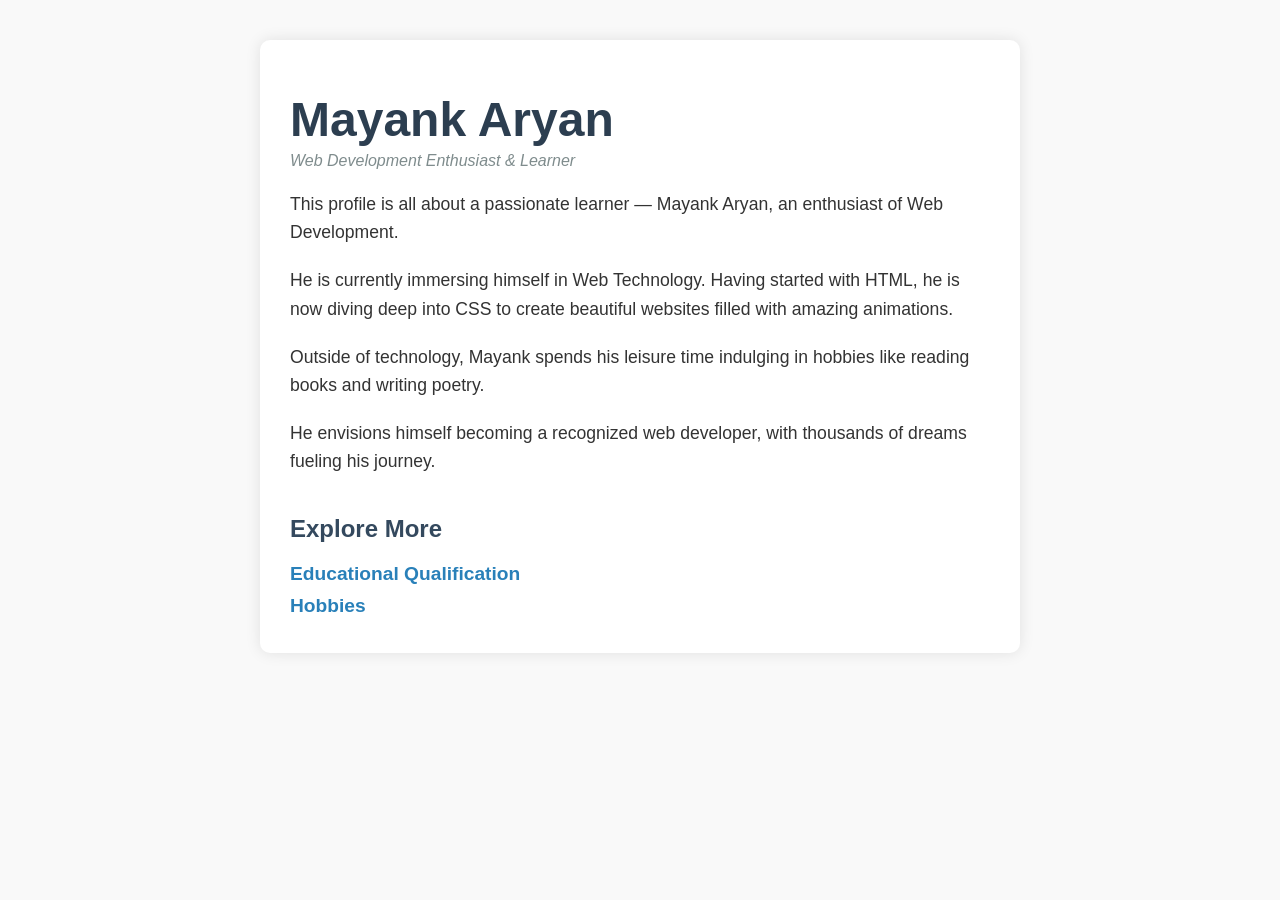
<file: index.html>
<!DOCTYPE html>
<html lang="en">
<head>
  <meta charset="UTF-8" />
  <meta name="viewport" content="width=device-width, initial-scale=1" />
  <title>About Me - Mayank Aryan</title>
  <link rel="stylesheet" href="index.css" />
</head>
<body>
  <div class="container">
    <header>
      <h1>Mayank Aryan</h1>
      <p class="subtitle">Web Development Enthusiast & Learner</p>
    </header>

    <section class="intro">
      <p>This profile is all about a passionate learner — Mayank Aryan, an enthusiast of Web Development.</p>
      <p>He is currently immersing himself in Web Technology. Having started with HTML, he is now diving deep into CSS to create beautiful websites filled with amazing animations.</p>
      <p>Outside of technology, Mayank spends his leisure time indulging in hobbies like reading books and writing poetry.</p>
      <p>He envisions himself becoming a recognized web developer, with thousands of dreams fueling his journey.</p>
    </section>

    <nav class="links">
      <h2>Explore More</h2>
      <ul>
        <li><a href="education.html">Educational Qualification</a></li>
        <li><a href="hobbies.html">Hobbies</a></li>
      </ul>
    </nav>
  </div>
</body>
</html>
</file>
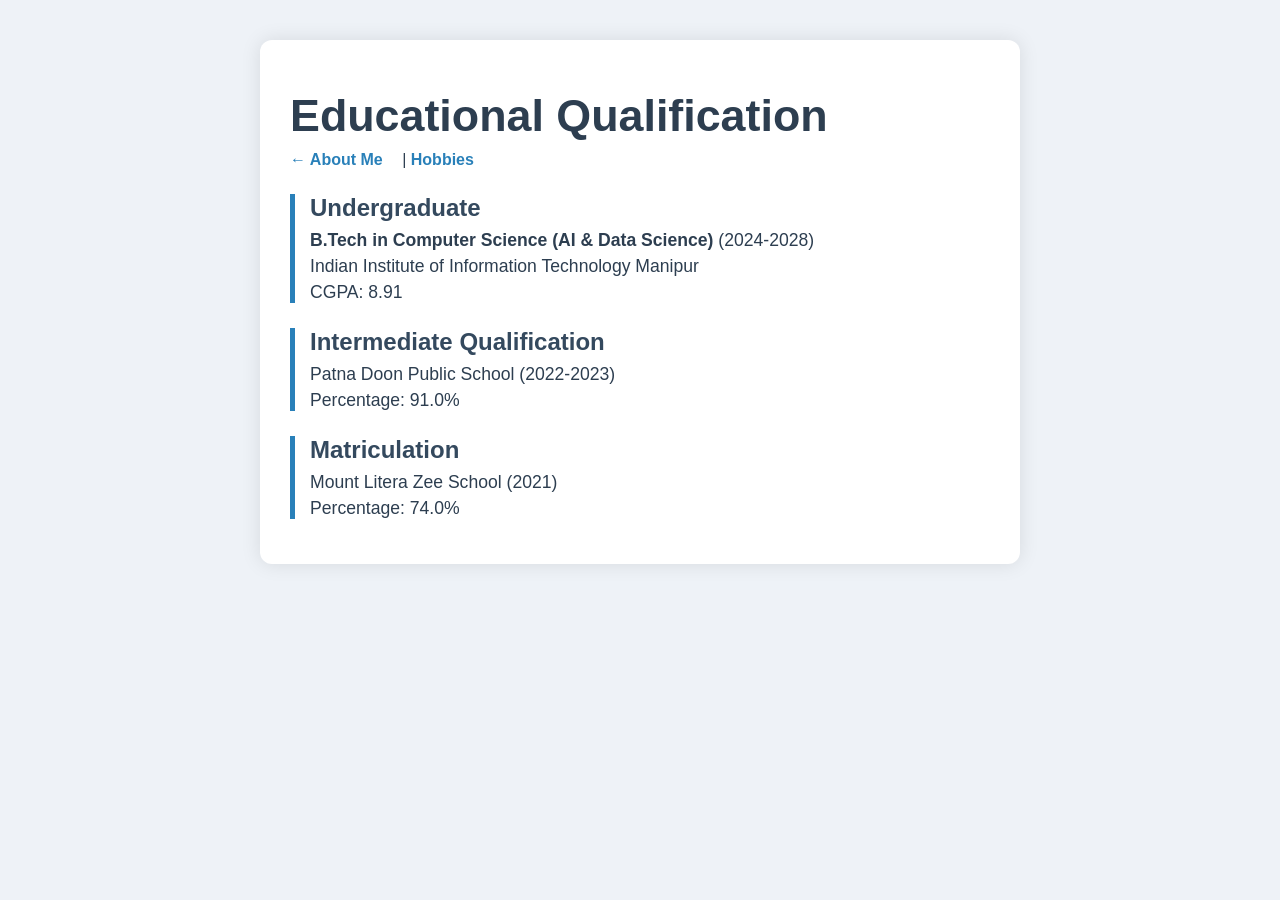
<file: education.html>
<!DOCTYPE html>
<html lang="en">
<head>
  <meta charset="UTF-8" />
  <meta name="viewport" content="width=device-width, initial-scale=1" />
  <title>Educational Qualification - Mayank Aryan</title>
  <link rel="stylesheet" href="education.css" />
</head>
<body>
  <div class="container">
    <header>
      <h1>Educational Qualification</h1>
      <nav>
        <a href="index.html">&larr; About Me</a> |
        <a href="hobbies.html">Hobbies</a>
      </nav>
    </header>

    <section class="education-list">
      <article>
        <h2>Undergraduate</h2>
        <p><strong>B.Tech in Computer Science (AI & Data Science)</strong> (2024-2028)</p>
        <p>Indian Institute of Information Technology Manipur</p>
        <p>CGPA: 8.91</p>
      </article>

      <article>
        <h2>Intermediate Qualification</h2>
        <p>Patna Doon Public School (2022-2023)</p>
        <p>Percentage: 91.0%</p>
      </article>

      <article>
        <h2>Matriculation</h2>
        <p>Mount Litera Zee School (2021)</p>
        <p>Percentage: 74.0%</p>
      </article>
    </section>

  </div>
</body>
</html>
</file>
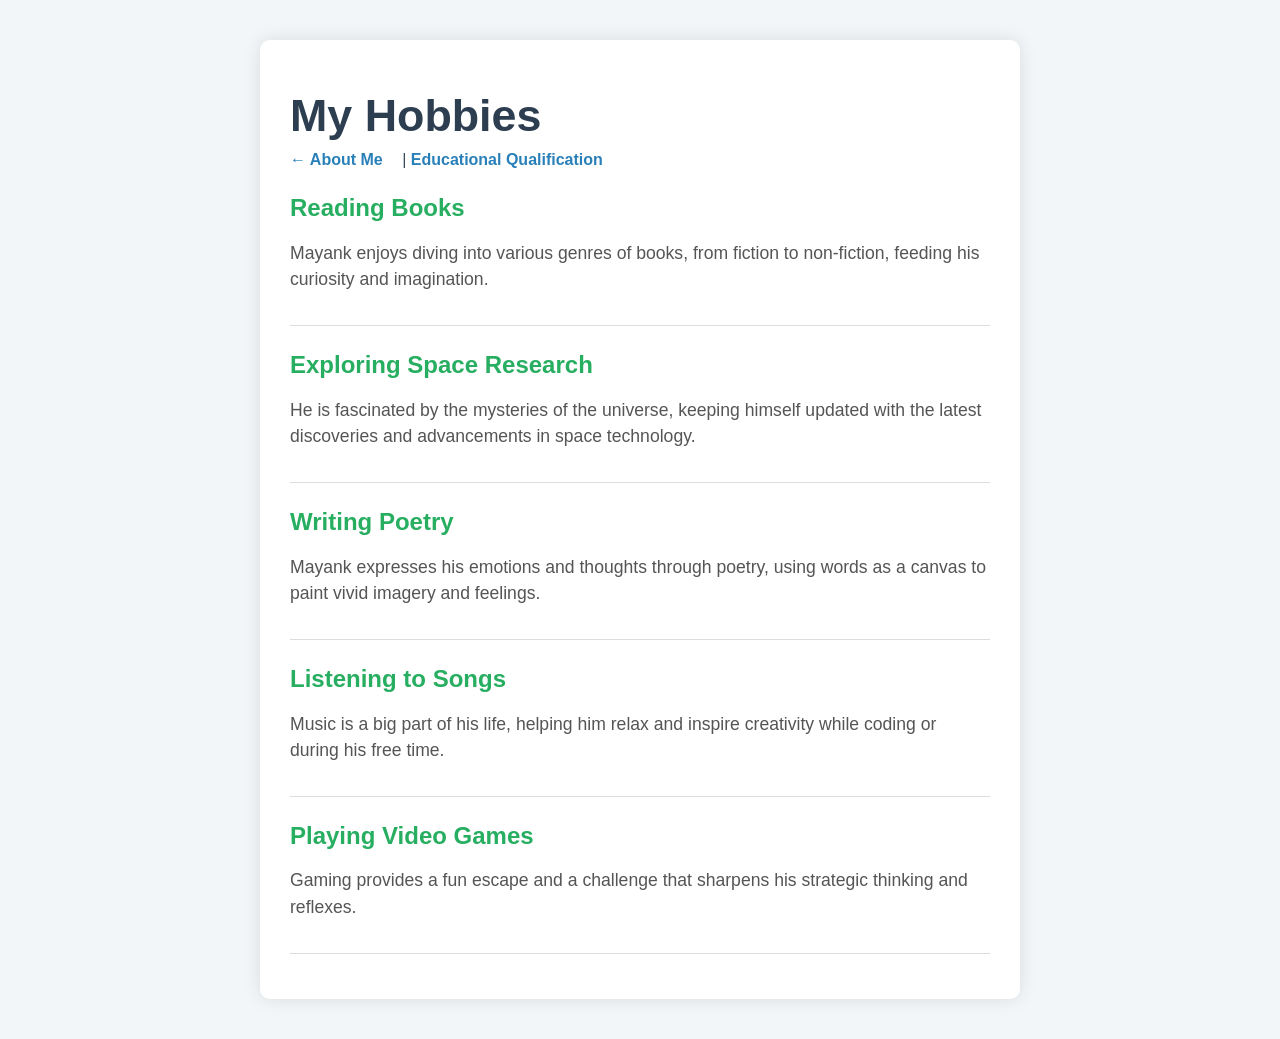
<file: hobbies.html>
<!DOCTYPE html>
<html lang="en">
<head>
  <meta charset="UTF-8" />
  <meta name="viewport" content="width=device-width, initial-scale=1" />
  <title>Hobbies - Mayank Aryan</title>
  <link rel="stylesheet" href="hobbies.css" />
</head>
<body>
  <div class="container">
    <header>
      <h1>My Hobbies</h1>
      <nav>
        <a href="index.html">&larr; About Me</a> |
        <a href="education.html">Educational Qualification</a>
      </nav>
    </header>

    <section class="hobby-list">
      <article>
        <h2>Reading Books</h2>
        <p>Mayank enjoys diving into various genres of books, from fiction to non-fiction, feeding his curiosity and imagination.</p>
      </article>

      <article>
        <h2>Exploring Space Research</h2>
        <p>He is fascinated by the mysteries of the universe, keeping himself updated with the latest discoveries and advancements in space technology.</p>
      </article>

      <article>
        <h2>Writing Poetry</h2>
        <p>Mayank expresses his emotions and thoughts through poetry, using words as a canvas to paint vivid imagery and feelings.</p>
      </article>

      <article>
        <h2>Listening to Songs</h2>
        <p>Music is a big part of his life, helping him relax and inspire creativity while coding or during his free time.</p>
      </article>

      <article>
        <h2>Playing Video Games</h2>
        <p>Gaming provides a fun escape and a challenge that sharpens his strategic thinking and reflexes.</p>
      </article>
    </section>

  </div>
</body>
</html>
</file>
<file: index.css>
body {
  font-family: 'Segoe UI', Tahoma, Geneva, Verdana, sans-serif;
  background: #f9f9f9;
  color: #333;
  margin: 0;
  padding: 0;
}

.container {
  max-width: 700px;
  margin: 40px auto;
  padding: 20px 30px;
  background: #fff;
  border-radius: 10px;
  box-shadow: 0 0 15px rgba(0,0,0,0.1);
}

header h1 {
  font-size: 3rem;
  margin-bottom: 0;
  color: #2c3e50;
}

.subtitle {
  font-style: italic;
  color: #7f8c8d;
  margin-top: 5px;
}

.intro p {
  line-height: 1.6;
  margin: 20px 0;
  font-size: 1.1rem;
}

.links h2 {
  margin-top: 40px;
  color: #34495e;
}

.links ul {
  list-style: none;
  padding: 0;
}

.links li {
  margin: 10px 0;
}

.links a {
  text-decoration: none;
  color: #2980b9;
  font-weight: bold;
  font-size: 1.2rem;
  transition: color 0.3s ease;
}

.links a:hover {
  color: #1abc9c;
}
</file>
<file: education.css>
body {
  font-family: 'Segoe UI', Tahoma, Geneva, Verdana, sans-serif;
  background: #eef2f7;
  color: #2d3e50;
  margin: 0;
  padding: 0;
}

.container {
  max-width: 700px;
  margin: 40px auto;
  padding: 20px 30px;
  background: #fff;
  border-radius: 12px;
  box-shadow: 0 0 20px rgba(0,0,0,0.1);
}

header h1 {
  font-size: 2.8rem;
  margin-bottom: 10px;
}

nav a {
  color: #2980b9;
  text-decoration: none;
  margin-right: 15px;
  font-weight: 600;
}

nav a:hover {
  color: #1abc9c;
  text-decoration: underline;
}

.education-list article {
  border-left: 5px solid #2980b9;
  margin: 25px 0;
  padding-left: 15px;
}

.education-list h2 {
  color: #34495e;
  margin-bottom: 8px;
}

.education-list p {
  font-size: 1.1rem;
  margin: 5px 0;
}
</file>
<file: hobbies.css>
body {
  font-family: 'Segoe UI', Tahoma, Geneva, Verdana, sans-serif;
  background: #f3f6f8;
  color: #34495e;
  margin: 0;
  padding: 0;
}

.container {
  max-width: 700px;
  margin: 40px auto;
  padding: 20px 30px;
  background: #fff;
  border-radius: 10px;
  box-shadow: 0 0 18px rgba(0,0,0,0.1);
}

header h1 {
  font-size: 2.8rem;
  margin-bottom: 10px;
  color: #2c3e50;
}

nav a {
  color: #2980b9;
  text-decoration: none;
  margin-right: 15px;
  font-weight: 600;
}

nav a:hover {
  color: #1abc9c;
  text-decoration: underline;
}

.hobby-list article {
  margin: 25px 0;
  padding-bottom: 15px;
  border-bottom: 1px solid #ddd;
}

.hobby-list h2 {
  color: #27ae60;
  margin-bottom: 8px;
}

.hobby-list p {
  font-size: 1.1rem;
  line-height: 1.5;
  color: #555;
}
</file>
